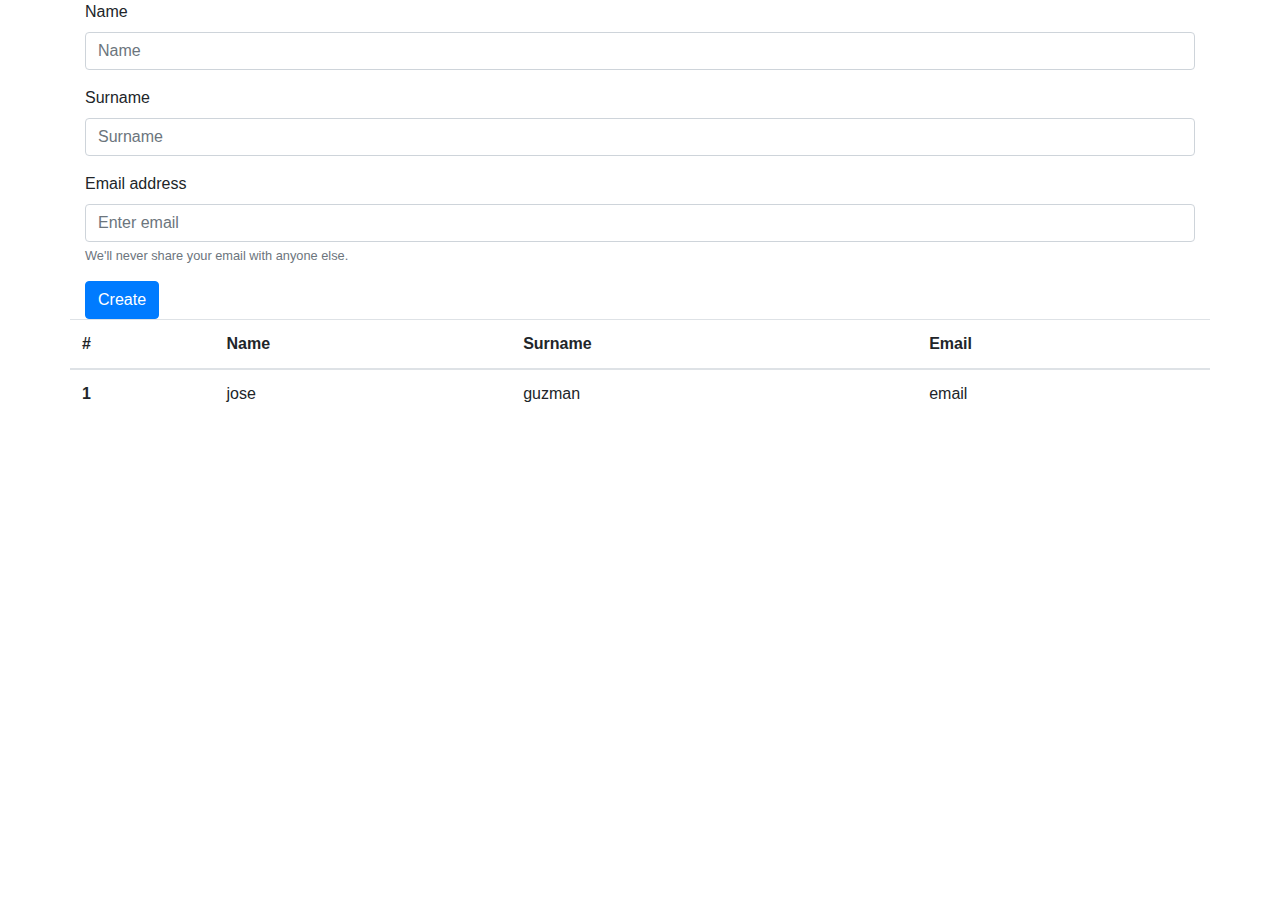
<file: eventos/index.html>
<!DOCTYPE html>
<html lang="en">
<head>
    <meta charset="UTF-8">
    <meta name="viewport" content="width=device-width, initial-scale=1.0">
    <meta http-equiv="X-UA-Compatible" content="ie=edge">
    <link rel="stylesheet" href="https://stackpath.bootstrapcdn.com/bootstrap/4.3.1/css/bootstrap.min.css" integrity="sha384-ggOyR0iXCbMQv3Xipma34MD+dH/1fQ784/j6cY/iJTQUOhcWr7x9JvoRxT2MZw1T" crossorigin="anonymous">

    <title>Form </title>
</head>
<body>
    <div class="container">
        <div class="row">
            <div class="col-12">
                <form>

                    <div class="form-group">
                        <label for="inputName">Name</label>
                        <input type="text" class="form-control" id="inputName" placeholder="Name">
                    </div>
                    <div class="form-group">
                        <label for="inputSurname">Surname</label>
                        <input type="text" class="form-control" id="inputSurname" placeholder="Surname">
                    </div>
                    <div class="form-group">
                        <label for="inputEmail">Email address</label>
                        <input type="email" class="form-control" id="inputEmail" aria-describedby="emailHelp" placeholder="Enter email">
                        <small id="emailHelp" class="form-text text-muted">We'll never share your email with anyone else.</small>
                    </div>
                    <button type="submit" class="btn btn-primary">Create</button>
                </form>
            </div>
        </div>
        <div class="row">
            <table class="table">
                <thead>
                    <tr>
                        <th scope="col">#</th>
                        <th scope="col">Name</th>
                        <th scope="col">Surname</th>
                        <th scope="col">Email</th>
                    </tr>
                </thead>
                <tbody>
                </tbody>
            </table>
        </div>
       
    </div>
    <script src="script.js"></script>
</body>
</html>
</file>
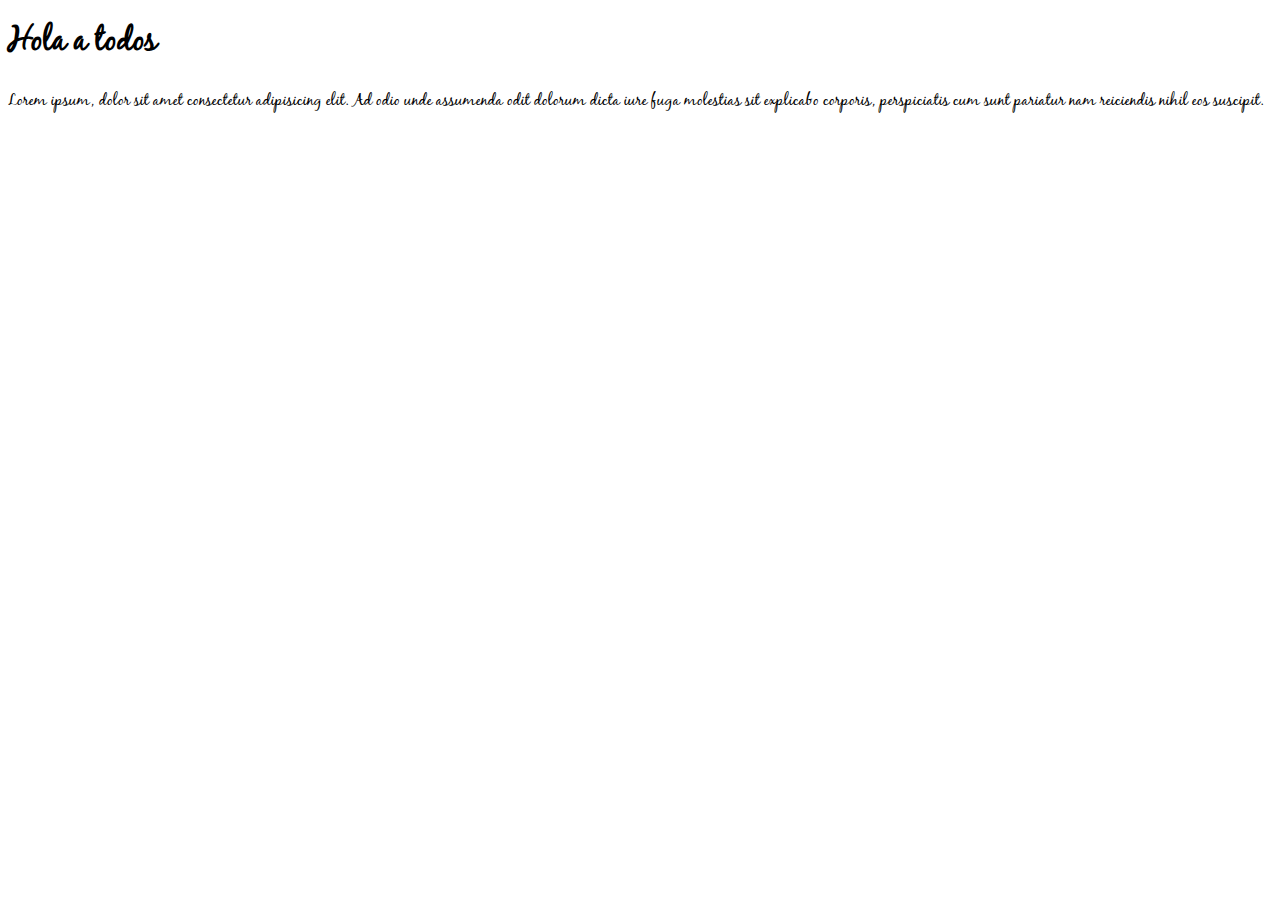
<file: fonts/index.html>
<!DOCTYPE html>
<html lang="en">
<head>
    <meta charset="UTF-8">
    <meta name="viewport" content="width=device-width, initial-scale=1.0">
    <meta http-equiv="X-UA-Compatible" content="ie=edge">
    <link rel="stylesheet" href="style.css">
    <title>Document</title>
</head>
<body>
    <h1>Hola a todos</h1>
    <p>Lorem ipsum, dolor sit amet consectetur adipisicing elit. Ad odio unde assumenda odit dolorum dicta iure fuga molestias sit explicabo corporis, perspiciatis cum sunt pariatur nam reiciendis nihil eos suscipit.</p>
</body>
</html>
</file>
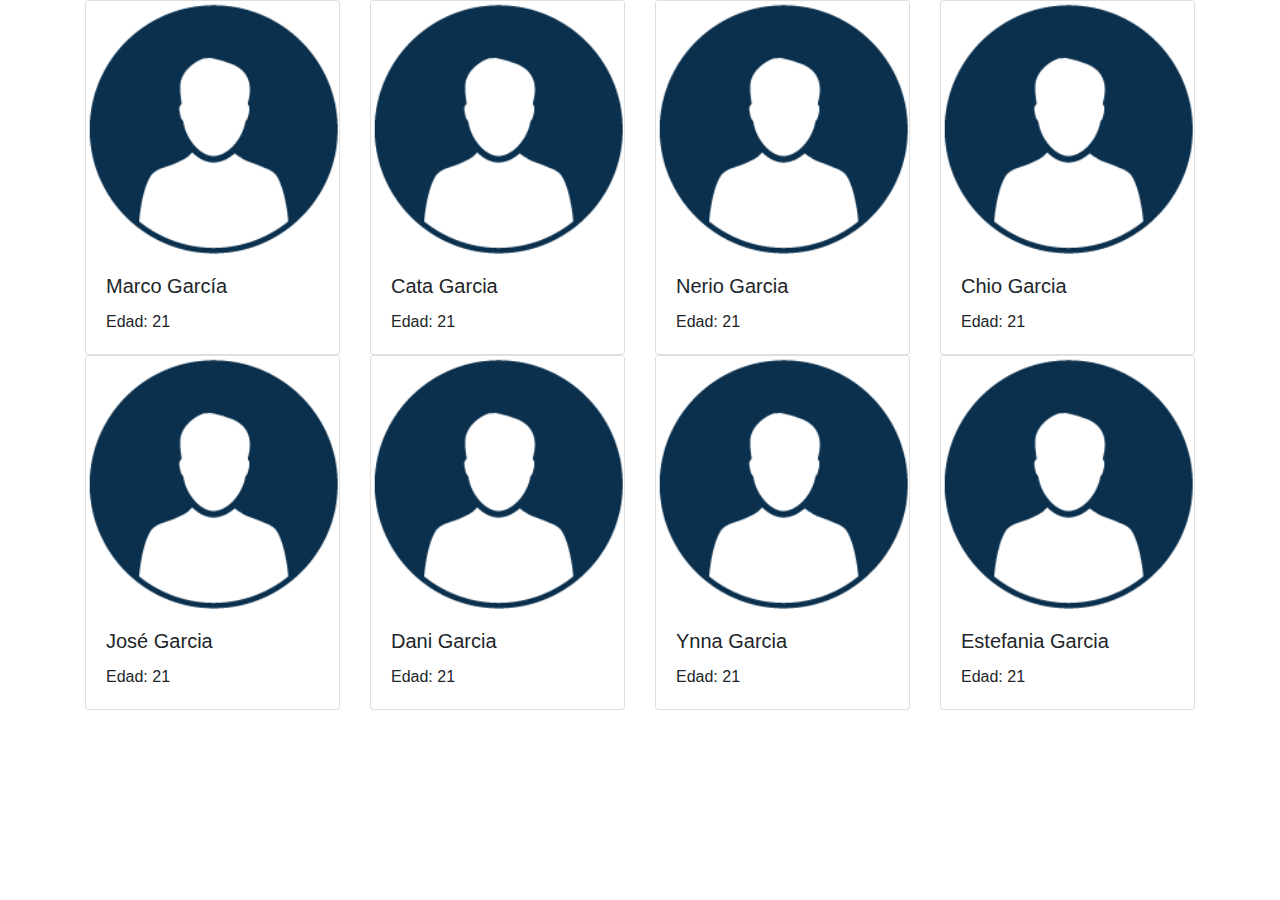
<file: tarea/bootstrap/index.html>
<!DOCTYPE html>
<html lang="en">
<head>
    <meta charset="UTF-8">
    <meta name="viewport" content="width=device-width, initial-scale=1.0">
    <meta http-equiv="X-UA-Compatible" content="ie=edge">
    <link rel="stylesheet" href="https://stackpath.bootstrapcdn.com/bootstrap/4.3.1/css/bootstrap.min.css" integrity="sha384-ggOyR0iXCbMQv3Xipma34MD+dH/1fQ784/j6cY/iJTQUOhcWr7x9JvoRxT2MZw1T" crossorigin="anonymous">
    <title>Cards</title>
</head>
<body>
    <div class="container">
        <div class="row">
                       
        </div>
    </div>

    <script src="script.js"></script>
</body>
</html>
</file>
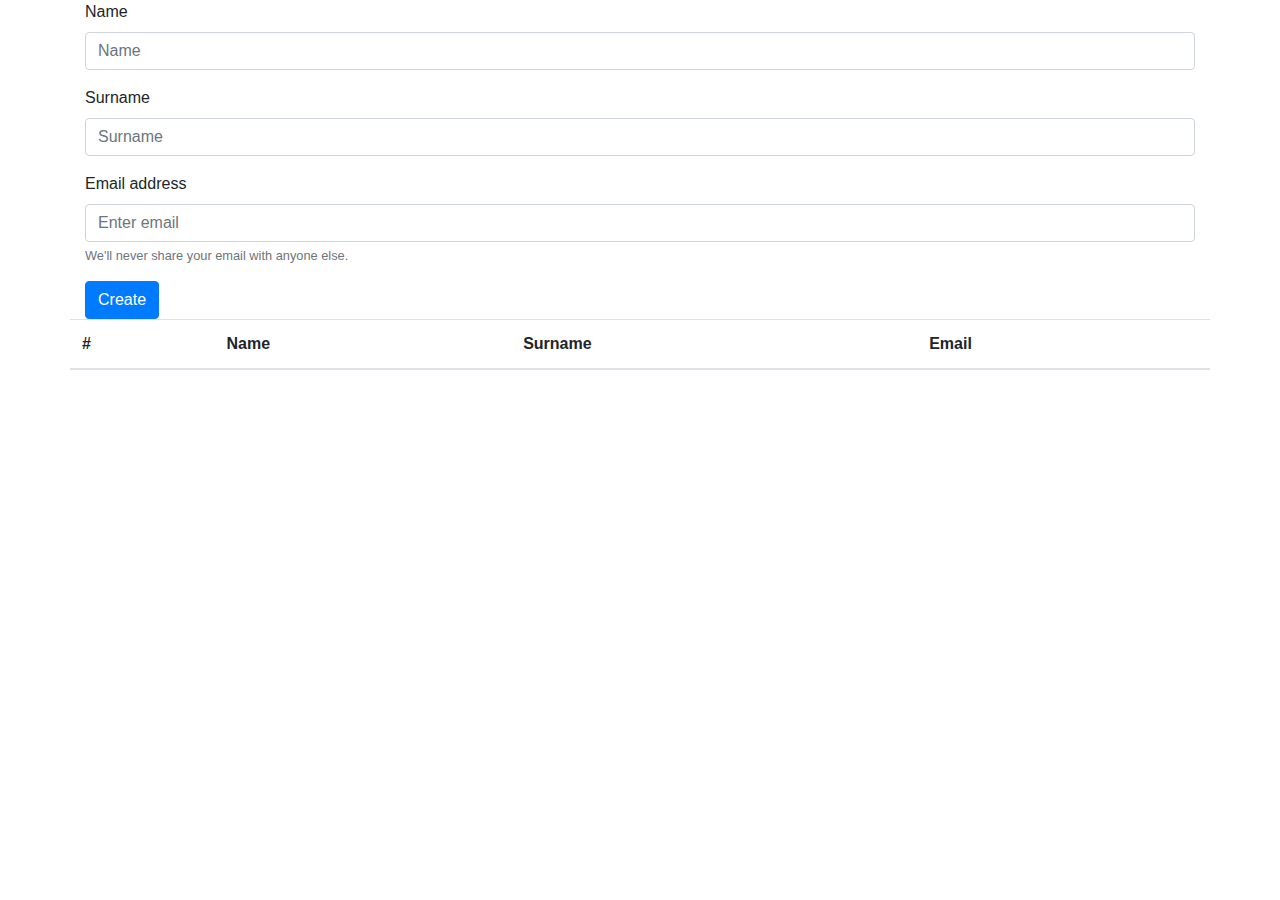
<file: tarea/eventos/index.html>
<!DOCTYPE html>
<html lang="en">
  <head>
    <meta charset="UTF-8" />
    <meta name="viewport" content="width=device-width, initial-scale=1.0" />
    <meta http-equiv="X-UA-Compatible" content="ie=edge" />
    <link
      rel="stylesheet"
      href="https://stackpath.bootstrapcdn.com/bootstrap/4.3.1/css/bootstrap.min.css"
      integrity="sha384-ggOyR0iXCbMQv3Xipma34MD+dH/1fQ784/j6cY/iJTQUOhcWr7x9JvoRxT2MZw1T"
      crossorigin="anonymous"
    />

    <title>Form</title>
  </head>
  <body>
    <div class="container">
      <div class="row">
        <div class="col-12">
          <div class="form-group">
            <label for="inputName">Name</label>
            <input
              type="text"
              class="form-control"
              id="inputName"
              placeholder="Name"
            />
          </div>
          <div class="form-group">
            <label for="inputSurname">Surname</label>
            <input
              type="text"
              class="form-control"
              id="inputSurname"
              placeholder="Surname"
            />
          </div>
          <div class="form-group">
            <label for="inputEmail">Email address</label>
            <input
              type="email"
              class="form-control"
              id="inputEmail"
              aria-describedby="emailHelp"
              placeholder="Enter email"
            />
            <small id="emailHelp" class="form-text text-muted"
              >We'll never share your email with anyone else.</small
            >
          </div>
          <button type="submit" class="btn btn-primary">Create</button>
        </div>
      </div>
      <div class="row">
        <table class="table">
          <thead>
            <tr>
              <th scope="col">#</th>
              <th scope="col">Name</th>
              <th scope="col">Surname</th>
              <th scope="col">Email</th>
            </tr>
          </thead>
          <tbody></tbody>
        </table>
      </div>
    </div>
    <script src="script.js"></script>
  </body>
</html>
</file>
<file: fonts/style.css>
/* Importar fuentes */

/* @import url('https://fonts.googleapis.com/css?family=Rubik&display=swap');

* {
    font-family: 'Rubik', sans-serif;
} */


@font-face {
    font-family: 'personalizada';
    src: url('media/blackjack.otf') format('opentype');
}


* {
    font-family: 'personalizada', sans-serif;
}


/* Media query, se debe tener en cuenta el orden,  */
 


@media  screen and (max-width: 500px) and (orientation: landscape){
    h1 {
        color: blue;
    }
}
@media  screen and (max-width: 300px) {
    h1 {
        color: red;
    }
}
</file>
